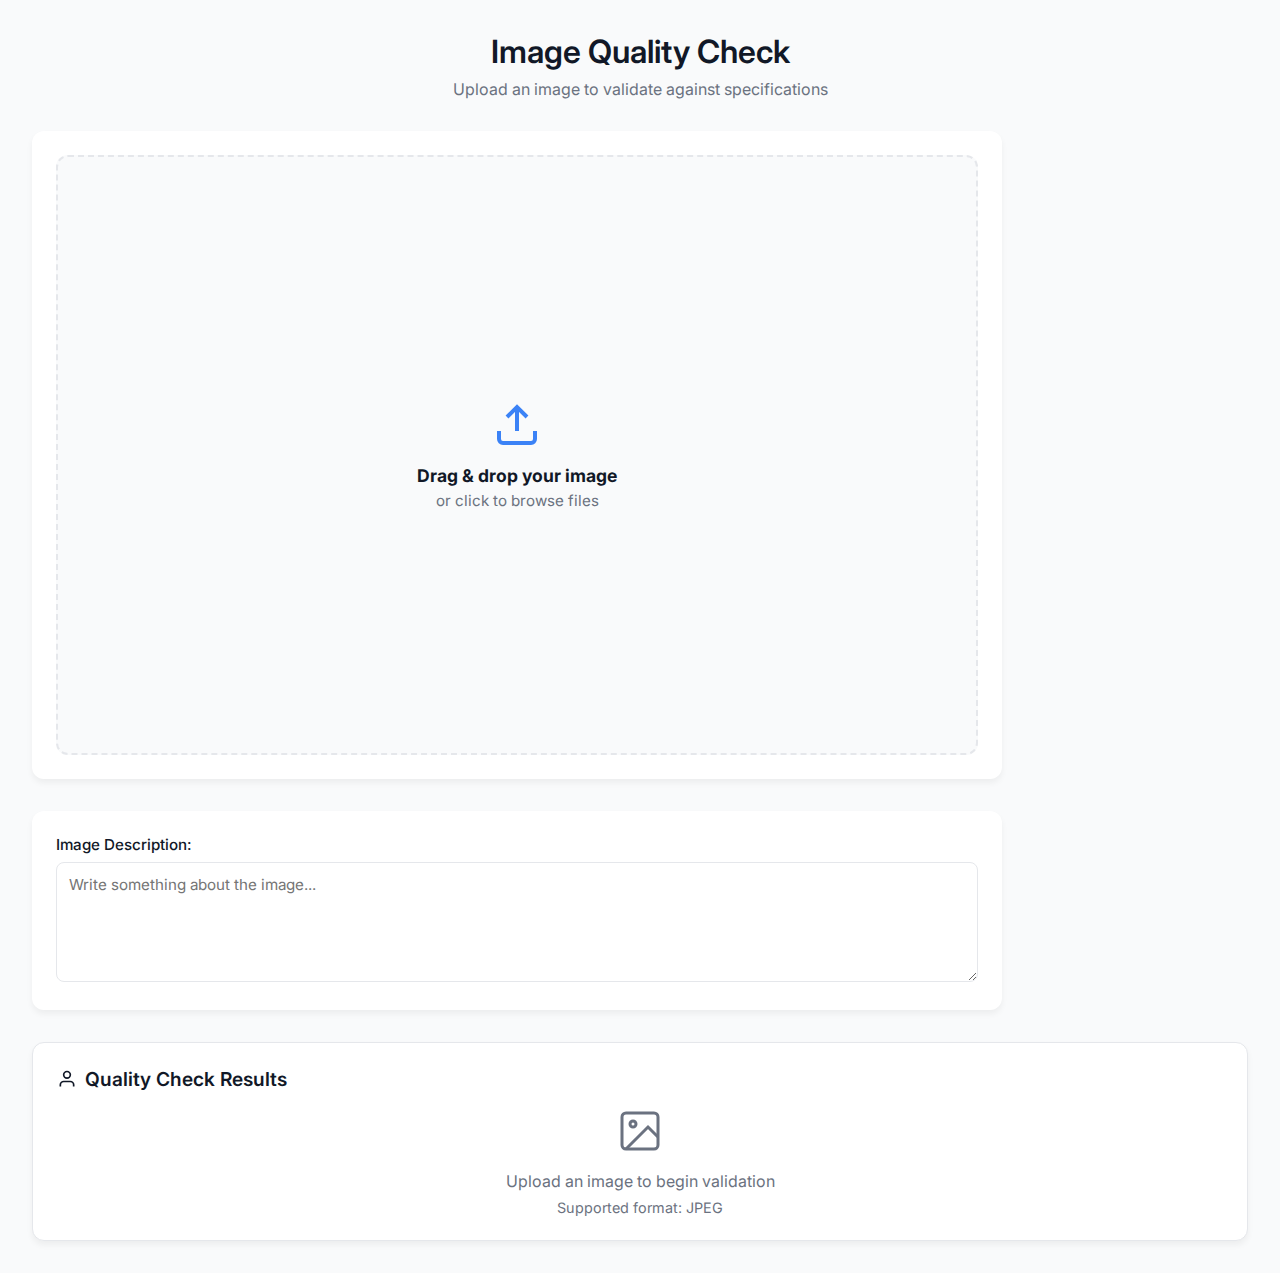
<file: templates/a_plus_qc.html>
<!DOCTYPE html>
<html lang="en">
<head>
  <meta charset="UTF-8" />
  <meta name="viewport" content="width=device-width, initial-scale=1.0"/>
  <title>Image Quality Check Tool</title>
  <link href="https://fonts.googleapis.com/css2?family=Inter:wght@400;500;600&display=swap" rel="stylesheet"/>
  <style>
    :root {
      --primary: #3B82F6;
      --primary-light: #EFF6FF;
      --success: #10B981;
      --success-light: #ECFDF5;
      --error: #EF4444;
      --error-light: #FEF2F2;
      --light-bg: #F9FAFB;
      --card-bg: #FFFFFF;
      --border: #E5E7EB;
      --text: #111827;
      --text-light: #6B7280;
      --warning: #F59E0B;
      --warning-light: #FEF3C7;
    }

    * {
      box-sizing: border-box;
      margin: 0;
      padding: 0;
    }

    body {
      font-family: 'Inter', sans-serif;
      background-color: var(--light-bg);
      color: var(--text);
      padding: 2rem;
    }

    .container {
      max-width: 1600px;
      margin: auto;
    }

    header {
      text-align: center;
      margin-bottom: 2rem;
    }

    h1 {
      font-size: 2rem;
      font-weight: 600;
    }

    .subtitle {
      color: var(--text-light);
      font-size: 1rem;
      margin-top: 0.5rem;
    }

    .grid {
      display: flex;
      flex-wrap: wrap;
      gap: 2rem;
      align-items: flex-start;
    }

    .change-btn-wrapper {
      display: none;
      margin-top: 0.5rem;
    }

    .reset-btn {
      background: white;
      border: 1px solid var(--border);
      border-radius: 6px;
      padding: 8px 16px;
      font-size: 14px;
      font-weight: 500;
      cursor: pointer;
      color: #6B7280;
      transition: all 0.2s;
    }

    .reset-btn:hover {
      background: var(--light-bg);
      color: var(--primary);
      border-color: var(--primary);
    }

    .panel {
      background: var(--card-bg);
      border-radius: 12px;
      box-shadow: 0 4px 6px rgba(0,0,0,0.05);
      padding: 1.5rem;
      transition: all 0.3s ease;
    }

    .left-section {
      display: flex;
      flex-direction: column;
      gap: 1rem;
      width: 970px;
    }

    .upload-area {
      width: 100%;
      height: 600px;
      border: 2px dashed var(--border);
      border-radius: 12px;
      background: var(--light-bg);
      display: flex;
      flex-direction: column;
      justify-content: center;
      align-items: center;
      cursor: pointer;
      text-align: center;
      transition: all 0.3s ease;
      position: relative;
    }

    .upload-icon {
      width: 48px;
      height: 48px;
      color: var(--primary);
      margin-bottom: 1rem;
    }

    .upload-text strong {
      font-size: 1.1rem;
      display: block;
      margin-bottom: 0.25rem;
    }

    .upload-text span {
      color: var(--text-light);
      font-size: 0.95rem;
    }

    #file-upload {
      display: none;
    }

    .preview-image {
      width: 100%;
      height: 600px;
      border-radius: 12px;
      background: var(--light-bg);
      display: flex;
      align-items: center;
      justify-content: center;
      position: relative;
    }

    .preview-image img {
      max-width: 100%;
      max-height: 100%;
      object-fit: contain;
      border-radius: 0%;
    }

    .result-card {
      flex: 1;
      padding: 1.5rem;
      border-radius: 12px;
      border: 1px solid var(--border);
      min-width: 400px;
    }

    .results-header {
      font-size: 1.2rem;
      font-weight: 600;
      margin-bottom: 1rem;
      display: flex;
      align-items: center;
      gap: 8px;
    }

    .results-body {
      display: flex;
      flex-direction: column;
      gap: 0.75rem;
    }

    .result-item {
      display: flex;
      justify-content: space-between;
      padding: 0.75rem 1rem;
      border-radius: 8px;
      background: var(--light-bg);
      font-size: 0.95rem;
      align-items: center;
    }

    .result-value {
      display: flex;
      align-items: center;
      gap: 6px;
    }

    .result-value.pass {
      color: var(--success);
    }

    .result-value.fail {
      color: var(--error);
    }

    .result-value.warning {
      color: var(--warning);
    }

    .summary {
      padding: 1rem;
      border-radius: 8px;
      font-weight: 600;
      text-align: center;
      margin-top: 1rem;
      display: flex;
      flex-direction: column;
      gap: 8px;
    }

    .summary.pass {
      background: var(--success-light);
      color: var(--success);
      border: 1px solid #bbf7d0;
    }

    .summary.fail {
      background: var(--error-light);
      color: var(--error);
      border: 1px solid #fecaca;
    }

    .summary.warning {
      background: var(--warning-light);
      color: var(--warning);
      border: 1px solid #fde68a;
    }

    .empty-state {
      height: 100%;
      display: flex;
      flex-direction: column;
      justify-content: center;
      align-items: center;
      color: var(--text-light);
      font-size: 1rem;
      text-align: center;
    }

    /* New styles */
    .progress-bar {
      width: 100%;
      height: 6px;
      background: var(--border);
      border-radius: 3px;
      margin-top: 1rem;
      overflow: hidden;
      display: none;
    }

    .progress {
      height: 100%;
      background: var(--primary);
      width: 0%;
      transition: width 0.3s ease;
    }

    .status-icon {
      width: 20px;
      height: 20px;
      border-radius: 50%;
      display: flex;
      align-items: center;
      justify-content: center;
      font-size: 12px;
    }

    .pass-icon {
      background: var(--success-light);
      color: var(--success);
    }

    .fail-icon {
      background: var(--error-light);
      color: var(--error);
    }

    .warning-icon {
      background: var(--warning-light);
      color: var(--warning);
    }

    .quality-score {
      font-size: 2.5rem;
      font-weight: 700;
      line-height: 1;
    }

    .score-label {
      font-size: 0.9rem;
      color: var(--text-light);
    }

    .requirements-list {
      margin-top: 1rem;
      font-size: 0.9rem;
    }

    .requirement-item {
      display: flex;
      align-items: center;
      gap: 8px;
      padding: 6px 0;
      border-bottom: 1px solid var(--border);
    }

    .requirement-item:last-child {
      border-bottom: none;
    }

    .tooltip {
      position: relative;
      display: inline-block;
      cursor: help;
    }

    .tooltip-icon {
      color: var(--text-light);
      font-size: 14px;
    }

    .tooltip-text {
      visibility: hidden;
      width: 200px;
      background-color: var(--text);
      color: #fff;
      text-align: center;
      border-radius: 6px;
      padding: 8px;
      position: absolute;
      z-index: 1;
      bottom: 125%;
      left: 50%;
      transform: translateX(-50%);
      opacity: 0;
      transition: opacity 0.3s;
      font-size: 0.85rem;
      font-weight: normal;
    }

    .tooltip:hover .tooltip-text {
      visibility: visible;
      opacity: 1;
    }

    .drag-over {
      border-color: var(--primary);
      background-color: rgba(59, 130, 246, 0.05);
    }

    .file-info {
      display: flex;
      flex-direction: column;
      gap: 4px;
      margin-bottom: 1rem;
    }

    .file-name {
      font-weight: 500;
      white-space: nowrap;
      overflow: hidden;
      text-overflow: ellipsis;
    }

    .file-meta {
      font-size: 0.85rem;
      color: var(--text-light);
    }

    .score-container {
      display: flex;
      align-items: center;
      gap: 1rem;
      margin-bottom: 1rem;
    }

    .score-circle {
      width: 80px;
      height: 80px;
      border-radius: 50%;
      display: flex;
      align-items: center;
      justify-content: center;
      font-weight: 600;
      font-size: 1.5rem;
      flex-shrink: 0;
    }

    .pass-circle {
      background: var(--success-light);
      color: var(--success);
      border: 3px solid var(--success);
    }

    .fail-circle {
      background: var(--error-light);
      color: var(--error);
      border: 3px solid var(--error);
    }

    .warning-circle {
      background: var(--warning-light);
      color: var(--warning);
      border: 3px solid var(--warning);
    }

    .score-details {
      flex-grow: 1;
    }

    .score-title {
      font-weight: 600;
      margin-bottom: 4px;
    }

    .score-description {
      font-size: 0.9rem;
      color: var(--text-light);
    }

    .check-details {
      font-size: 0.85rem;
      color: var(--text-light);
      margin-top: 4px;
    }

    /* Description section styles */
    .description-section {
      margin-top: 1rem;
      width: 100%;
    }

    .description-container {
      width: 100%;
    }

    .description-label {
      display: block;
      margin-bottom: 0.5rem;
      font-family: 'Inter', sans-serif;
      font-size: 0.95rem;
      color: var(--text);
      font-weight: 500;
    }

    .description-textarea {
      width: 100%;
      height: 120px;
      padding: 0.75rem;
      border: 1px solid var(--border);
      border-radius: 8px;
      font-family: 'Inter', sans-serif;
      font-size: 0.95rem;
      color: var(--text);
      resize: vertical;
      outline: none;
      transition: border-color 0.2s;
    }

    .description-textarea:focus {
      border-color: var(--primary);
    }
  </style>
</head>
<body>
  <div class="container">
    <header>
      <h1>Image Quality Check</h1>
      <p class="subtitle">Upload an image to validate against specifications</p>
    </header>

    <div class="grid">
      <div class="left-section">
        <div class="change-btn-wrapper" id="change-btn-wrapper">
          <button class="reset-btn" id="reset-btn">Change Image</button>
        </div>

        <div class="panel" id="left-box">
          <label for="file-upload" class="upload-area" id="drop-area">
            <svg class="upload-icon" fill="none" stroke="currentColor" stroke-width="2" viewBox="0 0 24 24">
              <path d="M21 15v4a2 2 0 0 1-2 2H5a2 2 0 0 1-2-2v-4"/>
              <polyline points="17 8 12 3 7 8"/>
              <line x1="12" y1="3" x2="12" y2="15"/>
            </svg>
            <div class="upload-text">
              <strong>Drag & drop your image</strong>
              <span>or click to browse files</span>
            </div>
            <input id="file-upload" type="file" accept="image/jpeg" />
            <div class="progress-bar" id="progress-bar">
              <div class="progress" id="progress"></div>
            </div>
          </label>
        </div>

        <!-- Always visible description section -->
        <div class="panel description-section">
          <div class="description-container">
            <label class="description-label">Image Description:</label>
            <textarea class="description-textarea" placeholder="Write something about the image..."></textarea>
          </div>
        </div>
      </div>

      <div class="panel result-card">
        <div class="results-header">
          <svg width="20" height="20" viewBox="0 0 24 24" fill="none" stroke="currentColor" stroke-width="2">
            <path d="M20 21v-2a4 4 0 0 0-4-4H8a4 4 0 0 0-4 4v2"></path>
            <circle cx="12" cy="7" r="4"></circle>
          </svg>
          Quality Check Results
        </div>
        <div class="results-body" id="qc-results">
          <div class="empty-state">
            <svg width="48" height="48" viewBox="0 0 24 24" fill="none" stroke="currentColor" stroke-width="1.5" style="margin-bottom: 1rem;">
              <rect x="3" y="3" width="18" height="18" rx="2" ry="2"></rect>
              <circle cx="8.5" cy="8.5" r="1.5"></circle>
              <polyline points="21 15 16 10 5 21"></polyline>
            </svg>
            <p>Upload an image to begin validation</p>
            <p style="font-size: 0.9rem; margin-top: 0.5rem;">Supported format: JPEG</p>
          </div>
        </div>
      </div>
    </div>
  </div>

  <script>
    const dropArea = document.getElementById("drop-area");
    const fileInput = document.getElementById("file-upload");
    const leftBox = document.getElementById("left-box");
    const qcResults = document.getElementById("qc-results");
    const changeBtnWrapper = document.getElementById("change-btn-wrapper");
    const resetBtn = document.getElementById("reset-btn");
    const progressBar = document.getElementById("progress-bar");
    const progress = document.getElementById("progress");

    setupEventListeners();

    function setupEventListeners() {
      ['dragover', 'dragenter'].forEach(evt =>
        dropArea.addEventListener(evt, e => {
          e.preventDefault();
          dropArea.classList.add("drag-over");
        })
      );

      ['dragleave', 'dragend', 'drop'].forEach(evt =>
        dropArea.addEventListener(evt, e => {
          e.preventDefault();
          dropArea.classList.remove("drag-over");
        })
      );

      dropArea.addEventListener("drop", e => {
        if (e.dataTransfer.files.length) {
          fileInput.files = e.dataTransfer.files;
          handleFileUpload(fileInput.files[0]);
        }
      });

      fileInput.addEventListener("change", () => {
        if (fileInput.files.length) {
          handleFileUpload(fileInput.files[0]);
        }
      });

      resetBtn.addEventListener("click", resetUploader);
    }

    function handleFileUpload(file) {
      if (!file.type.match("image/jpeg")) {
        showError("Only JPEG images are supported");
        return;
      }

      // Show progress bar
      progressBar.style.display = "block";
      
      // Simulate progress (in a real app, you'd track actual upload progress)
      let progressValue = 0;
      const progressInterval = setInterval(() => {
        progressValue += 5 + Math.random() * 10;
        if (progressValue >= 100) {
          progressValue = 100;
          clearInterval(progressInterval);
        }
        progress.style.width = progressValue + "%";
      }, 100);

      const reader = new FileReader();
      reader.onload = e => {
        clearInterval(progressInterval);
        progress.style.width = "100%";
        setTimeout(() => {
          progressBar.style.display = "none";
          displayImagePreview(file, e.target.result);
          validateImage(file, e.target.result);
        }, 300);
      };
      reader.readAsDataURL(file);
    }

    function displayImagePreview(file, imageSrc) {
      changeBtnWrapper.style.display = "block";
      leftBox.innerHTML = `
        <div class="preview-image">
          <img src="${imageSrc}" alt="Uploaded preview" />
        </div>
        <div class="panel description-section">
          <div class="description-container">
            <label class="description-label">Image Description:</label>
            <textarea class="description-textarea" placeholder="Write something about the image..."></textarea>
          </div>
        </div>
      `;
    }

    function validateImage(file, imageSrc) {
      const img = new Image();
      img.src = imageSrc;
      img.onload = () => {
        const width = img.naturalWidth;
        const height = img.naturalHeight;
        const fileSizeMB = (file.size / (1024 * 1024)).toFixed(2);
        const isJPEG = file.type === "image/jpeg";
        const resolutionValid = width === 970 && height === 600;
        const sizeValid = file.size <= 10 * 1024 * 1024;
        const allPass = isJPEG && resolutionValid && sizeValid;
        
        // Calculate quality score (0-100)
        let score = 0;
        if (isJPEG) score += 40;
        if (resolutionValid) score += 40;
        if (sizeValid) score += 20;
        
        // Determine score class
        let scoreClass = "";
        if (score === 100) {
          scoreClass = "pass";
        } else if (score >= 60) {
          scoreClass = "warning";
        } else {
          scoreClass = "fail";
        }

        qcResults.innerHTML = `
          <div class="file-info">
            <div class="file-name">${file.name}</div>
            <div class="file-meta">${width} × ${height}px • ${fileSizeMB} MB</div>
          </div>
          
          <div class="score-container">
            <div class="score-circle ${scoreClass}">${score}</div>
            <div class="score-details">
              <div class="score-title">${score === 100 ? 'Perfect!' : score >= 60 ? 'Needs Improvement' : 'Does Not Meet Requirements'}</div>
              <div class="score-description">${score === 100 ? 'Your image meets all requirements' : 'Some specifications not met'}</div>
            </div>
          </div>
          
          <div class="result-item">
            <span>Format <span class="tooltip"><span class="tooltip-icon">ⓘ</span><span class="tooltip-text">Image must be in JPEG format</span></span></span>
            <span class="result-value ${isJPEG ? 'pass' : 'fail'}">
              <span class="status-icon ${isJPEG ? 'pass-icon' : 'fail-icon'}">${isJPEG ? '✓' : '✗'}</span>
              ${isJPEG ? 'JPEG' : 'Invalid format'}
            </span>
          </div>
          
          <div class="result-item">
            <span>Dimensions <span class="tooltip"><span class="tooltip-icon">ⓘ</span><span class="tooltip-text">Required: 970 × 600 pixels</span></span></span>
            <span class="result-value ${resolutionValid ? 'pass' : 'fail'}">
              <span class="status-icon ${resolutionValid ? 'pass-icon' : 'fail-icon'}">${resolutionValid ? '✓' : '✗'}</span>
              ${width} × ${height}px
            </span>
          </div>
          
          <div class="result-item">
            <span>File Size <span class="tooltip"><span class="tooltip-icon">ⓘ</span><span class="tooltip-text">Maximum size: 10MB</span></span></span>
            <span class="result-value ${sizeValid ? 'pass' : 'fail'}">
              <span class="status-icon ${sizeValid ? 'pass-icon' : 'fail-icon'}">${sizeValid ? '✓' : '✗'}</span>
              ${fileSizeMB} MB
            </span>
          </div>
          
          <div class="summary ${scoreClass}">
            <div>${score === 100 ? '✅ All checks passed' : score >= 60 ? '⚠️ Some issues found' : '❌ Does not meet requirements'}</div>
            ${score < 100 ? '<div class="check-details">Check the requirements below</div>' : ''}
          </div>
          
          <div class="requirements-list">
            <div class="requirement-item">
              <svg width="16" height="16" viewBox="0 0 24 24" fill="none" stroke="${isJPEG ? 'var(--success)' : 'var(--error)'}" stroke-width="2">
                ${isJPEG ? '<path d="M22 11.08V12a10 10 0 1 1-5.93-9.14"></path><polyline points="22 4 12 14.01 9 11.01"></polyline>' : '<line x1="18" y1="6" x2="6" y2="18"></line><line x1="6" y1="6" x2="18" y2="18"></line>'}
              </svg>
              <span>JPEG format</span>
            </div>
            <div class="requirement-item">
              <svg width="16" height="16" viewBox="0 0 24 24" fill="none" stroke="${resolutionValid ? 'var(--success)' : 'var(--error)'}" stroke-width="2">
                ${resolutionValid ? '<path d="M22 11.08V12a10 10 0 1 1-5.93-9.14"></path><polyline points="22 4 12 14.01 9 11.01"></polyline>' : '<line x1="18" y1="6" x2="6" y2="18"></line><line x1="6" y1="6" x2="18" y2="18"></line>'}
              </svg>
              <span>970 × 600 pixels</span>
            </div>
            <div class="requirement-item">
              <svg width="16" height="16" viewBox="0 0 24 24" fill="none" stroke="${sizeValid ? 'var(--success)' : 'var(--error)'}" stroke-width="2">
                ${sizeValid ? '<path d="M22 11.08V12a10 10 0 1 1-5.93-9.14"></path><polyline points="22 4 12 14.01 9 11.01"></polyline>' : '<line x1="18" y1="6" x2="6" y2="18"></line><line x1="6" y1="6" x2="18" y2="18"></line>'}
              </svg>
              <span>Max 10MB file size</span>
            </div>
          </div>
        `;
      };
    }

    function showError(message) {
      qcResults.innerHTML = `
        <div class="summary fail">
          <div>❌ Error</div>
          <div class="check-details">${message}</div>
        </div>
      `;
    }

    function resetUploader() {
      location.reload();
    }
  </script>
</body>
</html>
</file>
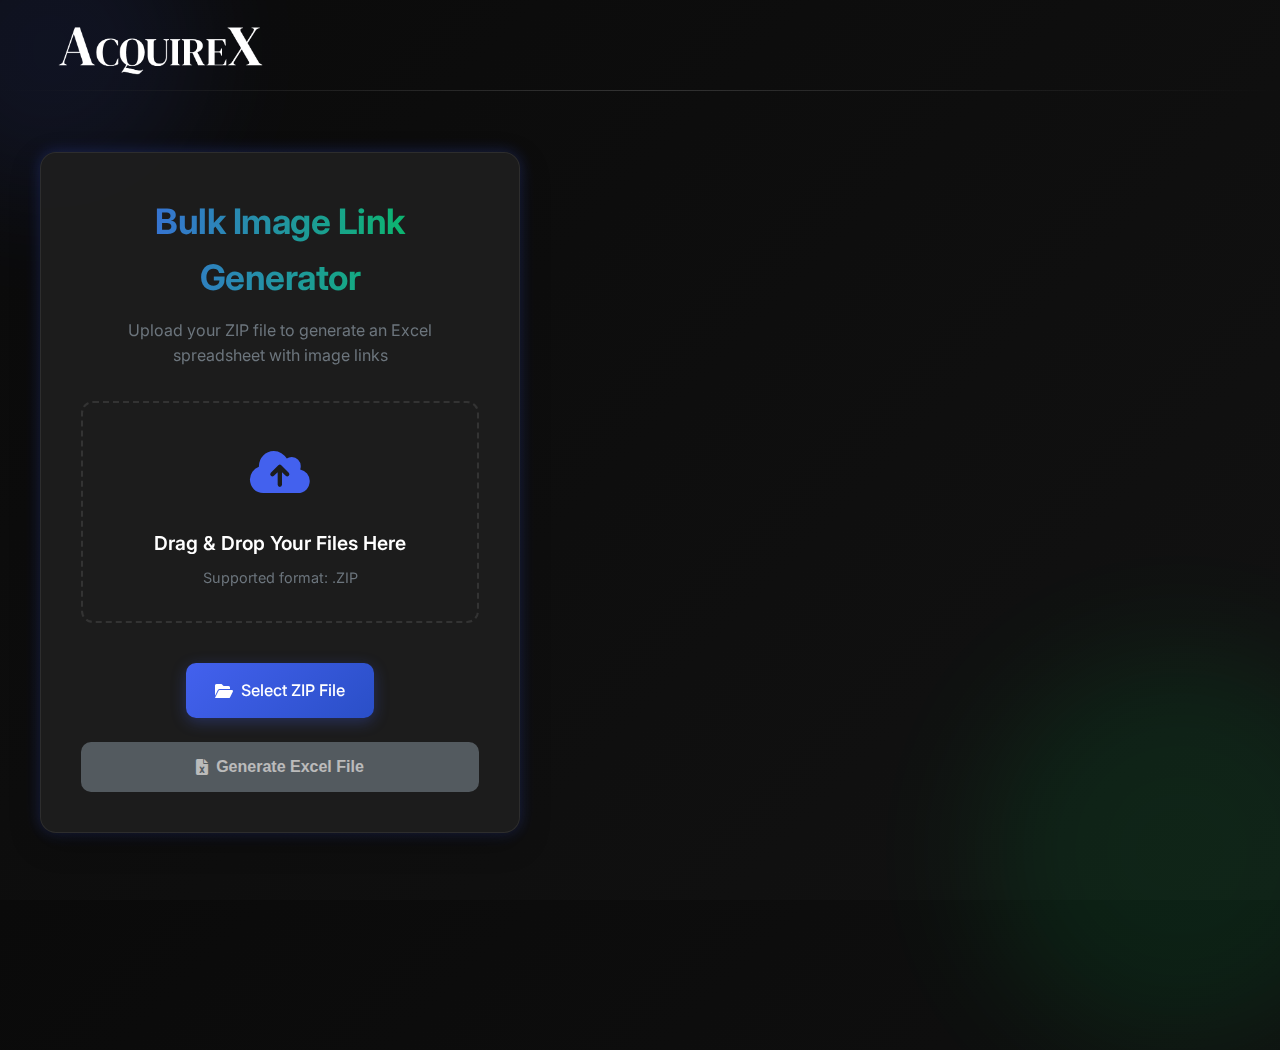
<file: templates/link_generator.html>
<!DOCTYPE html>
<html lang="en">
<head>
  <meta charset="UTF-8" />
  <meta name="viewport" content="width=device-width, initial-scale=1.0"/>
  <title>Bulk Image Link Generator | AcquireX</title>
  <link href="https://fonts.googleapis.com/css2?family=Inter:wght@300;400;500;600;700&display=swap" rel="stylesheet" />
  <link rel="stylesheet" href="https://cdnjs.cloudflare.com/ajax/libs/font-awesome/6.0.0-beta3/css/all.min.css"/>
  
  <style>
    :root {
      --primary: #4361ee;
      --primary-light: #3a86ff;
      --primary-dark: #2a4fc7;
      --primary-gradient: linear-gradient(135deg, var(--primary), var(--primary-dark));
      --dark: #121212;
      --darker: #0a0a0a;
      --light: #f8f9fa;
      --lighter: #ffffff;
      --gray: #6c757d;
      --success: #00c853;
      --success-light: #5efc82;
      --success-gradient: linear-gradient(135deg, var(--success), #00a344);
      --border: rgba(255,255,255,0.1);
      --border-color: #333;
      --card-bg: rgba(30, 30, 30, 0.9);
      --glow: 0 0 15px rgba(67, 97, 238, 0.3);
      --transition: all 0.25s cubic-bezier(0.645, 0.045, 0.355, 1);
    }
    .fa-stopwatch {
  color: var(--primary);
  margin-right: 5px;
}


    * {
      margin: 0;
      padding: 0;
      box-sizing: border-box;
    }

    body {
      background: linear-gradient(135deg, var(--darker), var(--dark));
      color: var(--light);
      font-family: 'Inter', sans-serif;
      min-height: 100vh;
      padding: 2rem;
      position: relative;
      line-height: 1.6;
    }



    /* Animated background elements */
    .bg-circle {
      position: absolute;
      border-radius: 50%;
      filter: blur(60px);
      opacity: 0.1;
      z-index: -1;
      animation: float 15s ease-in-out infinite;
    }

    .circle-1 {
      width: 300px;
      height: 300px;
      background: var(--primary);
      top: -100px;
      left: -100px;
    }

    .circle-2 {
      width: 400px;
      height: 400px;
      background: var(--success);
      bottom: -150px;
      right: -100px;
      animation-delay: 0.5s;
      animation-direction: reverse;
    }

    @keyframes float {
      0%, 100% { transform: translate(0, 0) rotate(0deg); }
      25% { transform: translate(10px, 10px) rotate(2deg); }
      50% { transform: translate(20px, 5px) rotate(-2deg); }
      75% { transform: translate(10px, 15px) rotate(1deg); }
    }

    /* Header styles */
    .logo-container {
      position: absolute;
      top: 20px;
      left: 40px;
      z-index: 1000;
      transition: var(--transition);
    }

    .logo-container:hover {
      transform: scale(1.05);
    }

    .logo-container img {
      height: 60px;
      width: auto;
    }

    .header-line {
      position: absolute;
      top: 90px;
      left: 0;
      width: 100%;
      height: 1px;
      background: linear-gradient(90deg, transparent, var(--border-color), transparent);
      z-index: 999;
    }

    /* Main container */
    .main-container {
      display: flex;
      width: 100%;
      max-width: 1200px;
      margin: 120px auto 0;
      gap: 2rem;
      align-items: center;
    }

    /* Left section (40%) */
    .left-section {
      flex: 0 0 40%;
      max-width: 40%;
    }

    /* Right section (60%) */
    .right-section {
      flex: 0 0 60%;
      max-width: 60%;
      background: var(--card-bg);
      backdrop-filter: blur(10px);
      border-radius: 16px;
      padding: 2.5rem;
      box-shadow: 0 10px 30px rgba(0, 0, 0, 0.3), var(--glow);
      border: 1px solid rgba(255, 255, 255, 0.08);
      min-height: 400px;
      display: flex;
      flex-direction: column;
      justify-content: center;
    }

    /* Card styles */
    .card {
      width: 100%;
      background: var(--card-bg);
      backdrop-filter: blur(10px);
      border-radius: 16px;
      padding: 2.5rem;
      text-align: center;
      box-shadow: 0 10px 30px rgba(0, 0, 0, 0.3), var(--glow);
      border: 1px solid rgba(255, 255, 255, 0.08);
      transition: var(--transition);
    }

    .card:hover {
      transform: translateY(-5px);
      box-shadow: 0 15px 35px rgba(0, 0, 0, 0.4), 0 0 25px rgba(67, 97, 238, 0.4);
    }

    h1 {
      font-size: 2.2rem;
      font-weight: 700;
      margin-bottom: 0.75rem;
      background: linear-gradient(90deg, var(--primary), var(--success));
      -webkit-background-clip: text;
      background-clip: text;
      color: transparent;
      letter-spacing: -0.5px;
    }

    .subtitle {
      color: var(--gray);
      font-size: 1rem;
      margin-bottom: 2rem;
    }

    /* Upload section */
    .upload-container {
      margin: 1.5rem 0;
    }

    .upload-box {
      border: 2px dashed var(--border);
      border-radius: 12px;
      padding: 2rem;
      transition: var(--transition);
      margin-bottom: 1.5rem;
      cursor: pointer;
      position: relative;
      overflow: hidden;
    }

    .upload-box::before {
      content: '';
      position: absolute;
      top: 0;
      left: -100%;
      width: 100%;
      height: 100%;
      background: linear-gradient(90deg, transparent, rgba(67, 97, 238, 0.1), transparent);
      transition: 0.75s;
    }

    .upload-box:hover::before {
      left: 100%;
    }

    .upload-box:hover {
      border-color: var(--primary);
      background: rgba(67, 97, 238, 0.05);
      box-shadow: 0 0 20px rgba(67, 97, 238, 0.1);
    }

    .upload-box.active {
      border-color: var(--primary);
      background: rgba(67, 97, 238, 0.1);
    }

    .upload-icon {
      font-size: 3rem;
      margin-bottom: 1rem;
      color: var(--primary);
      transition: var(--transition);
    }

    .upload-box:hover .upload-icon {
      transform: translateY(-5px) scale(1.05);
    }

    .upload-text h3 {
      font-size: 1.2rem;
      margin-bottom: 0.5rem;
      color: var(--lighter);
      font-weight: 600;
    }

    .upload-text p {
      color: var(--gray);
      font-size: 0.9rem;
    }

    /* File input and buttons */
    .file-input {
      display: none;
    }

    .file-label {
      display: inline-flex;
      align-items: center;
      justify-content: center;
      gap: 8px;
      background: var(--primary-gradient);
      color: white;
      padding: 0.9rem 1.8rem;
      border-radius: 10px;
      font-weight: 500;
      cursor: pointer;
      transition: var(--transition);
      margin-top: 1rem;
      position: relative;
      overflow: hidden;
      box-shadow: 0 4px 15px rgba(67, 97, 238, 0.3);
    }

    .file-label::before {
      content: '';
      position: absolute;
      top: 0;
      left: -100%;
      width: 100%;
      height: 100%;
      background: linear-gradient(90deg, transparent, rgba(255, 255, 255, 0.2), transparent);
      transition: 0.75s;
    }

    .file-label:hover::before {
      left: 100%;
    }

    .file-label:hover {
      transform: translateY(-3px);
      box-shadow: 0 6px 20px rgba(67, 97, 238, 0.4);
    }

    .submit-btn {
      width: 100%;
      background: var(--primary-gradient);
      color: white;
      border: none;
      padding: 1rem;
      border-radius: 10px;
      font-size: 1rem;
      font-weight: 600;
      cursor: pointer;
      transition: var(--transition);
      margin-top: 1.5rem;
      display: flex;
      align-items: center;
      justify-content: center;
      gap: 8px;
      box-shadow: 0 4px 15px rgba(67, 97, 238, 0.3);
    }

    .submit-btn:hover {
      transform: translateY(-3px);
      box-shadow: 0 8px 25px rgba(67, 97, 238, 0.5);
    }

    .submit-btn:disabled {
      background: var(--gray);
      cursor: not-allowed;
      transform: none;
      box-shadow: none;
      opacity: 0.7;
    }

    .file-info {
      margin-top: 1.5rem;
      padding: 1rem;
      background: rgba(255, 255, 255, 0.05);
      border-radius: 10px;
      display: none;
      animation: fadeIn 0.4s ease-out;
      border-left: 4px solid var(--primary);
      text-align: left;
    }

    .file-info.show {
      display: block;
    }

    .file-info p {
      font-size: 0.9rem;
      display: flex;
      align-items: center;
      gap: 8px;
    }

    .file-info strong {
      color: var(--success-light);
      font-weight: 500;
    }

    /* Progress and download section */
    .progress-download-container {
      width: 100%;
      display: flex;
      flex-direction: column;
      align-items: center;
      justify-content: center;
      flex-grow: 1;
    }

    .progress-container {
      width: 100%;
      max-width: 400px;
      margin-bottom: 1.5rem;
    }

    .progress-text {
      color: var(--gray);
      margin-bottom: 0.5rem;
      font-size: 0.95rem;
      text-align: center;
    }

    .progress-bar {
      width: 100%;
      height: 10px;
      background-color: rgba(255, 255, 255, 0.1);
      border-radius: 5px;
      overflow: hidden;
    }

    .progress-bar-fill {
      height: 100%;
      width: 0%;
      background: linear-gradient(90deg, var(--primary), var(--success));
      transition: width 0.4s cubic-bezier(0.65, 0, 0.35, 1);
    }

    .download-btn {
      display: none;
      align-items: center;
      justify-content: center;
      gap: 10px;
      background: var(--success-gradient);
      color: var(--darker);
      padding: 1rem 2rem;
      font-weight: 600;
      border-radius: 10px;
      text-decoration: none;
      transition: var(--transition);
      width: 100%;
      max-width: 400px;
      box-shadow: 0 4px 15px rgba(0, 200, 83, 0.3);
    }

    .download-btn:hover {
      transform: translateY(-3px);
      box-shadow: 0 8px 25px rgba(0, 200, 83, 0.4);
      color: black;
    }

    /* Loader styles */
    #loaderOverlay {
      display: none;
      flex-direction: column;
      align-items: center;
      color: var(--light);
      animation: fadeIn 0.4s ease-out;
      margin-bottom: 2rem;
    }

    .spinner {
      width: 50px;
      height: 50px;
      border: 5px solid rgba(67, 97, 238, 0.2);
      border-radius: 50%;
      border-top-color: var(--primary);
      animation: spin 1s linear infinite;
      margin-bottom: 1rem;
    }

    @keyframes spin {
      to { transform: rotate(360deg); }
    }

    @keyframes fadeIn {
      from { opacity: 0; transform: translateY(10px); }
      to { opacity: 1; transform: translateY(0); }
    }

    /* Status messages */
    .status-message {
      padding: 1rem;
      border-radius: 8px;
      display: none;
      animation: fadeIn 0.4s ease-out;
      text-align: center;
    }

    .status-message.error {
      background: rgba(255, 59, 48, 0.15);
      color: #ff3b30;
      border-left: 4px solid #ff3b30;
    }

    /* Responsive design */
    @media (max-width: 992px) {
      .main-container {
        flex-direction: column;
        margin-top: 100px;
      }

      .left-section,
      .right-section {
        flex: 1;
        max-width: 100%;
        width: 100%;
      }

      .right-section {
        margin-top: 2rem;
        min-height: auto;
      }
    }

    @media (max-width: 768px) {
      body {
        padding: 1.5rem 1rem;
      }
      
      .logo-container {
        left: 20px;
      }
      
      .logo-container img {
        height: 50px;
      }
      
      .header-line {
        top: 80px;
      }

      .card {
        padding: 2rem;
      }

      h1 {
        font-size: 2rem;
      }

      .upload-box {
        padding: 1.5rem;
      }
    }

    @media (max-width: 480px) {
      .card {
        padding: 1.5rem;
      }
      
      .upload-box {
        padding: 1.25rem;
      }
      
      .file-label, .submit-btn, .download-btn {
        padding: 0.8rem 1.5rem;
      }
    }
    #rightSection {
  display: none; /* Hide by default */
  opacity: 0;
  transition: opacity 0.4s ease;
}


  </style>
</head>
<body>
  <!-- Animated background elements -->
  <div class="bg-circle circle-1"></div>
  <div class="bg-circle circle-2"></div>

  <!-- Header -->
  <div class="logo-container">
    <img src="/static/Acquirex-logo---Reversed-White.png" alt="Acquirex Logo">
  </div>
  <div class="header-line"></div>

  <!-- Main content -->
  <div class="main-container">
    <!-- Left section (40%) -->
    <div class="left-section">
      <div class="card">
        <h1>Bulk Image Link Generator</h1>
        <p class="subtitle">Upload your ZIP file to generate an Excel spreadsheet with image links</p>

        <form id="uploadForm">
          <div class="upload-container">
            <div class="upload-box" id="uploadBox">
              <div class="upload-icon"><i class="fas fa-cloud-upload-alt"></i></div>
              <div class="upload-text">
                <h3>Drag & Drop Your Files Here</h3>
                <p>Supported format: .ZIP</p>
              </div>
            </div>

            <input type="file" id="fileInput" class="file-input" accept=".zip" required>
            <label for="fileInput" class="file-label">
              <i class="fas fa-folder-open"></i> Select ZIP File
            </label>

            <div class="file-info" id="fileInfo">
              <p><i class="fas fa-file-archive"></i> Selected file: <strong id="fileName">No file selected</strong></p>
            </div>
          </div>

          <button type="submit" class="submit-btn" id="submitBtn" disabled>
            <i class="fas fa-file-excel"></i> Generate Excel File
          </button>
        </form>
      </div>
    </div>

    <!-- Right section (60%) -->
    <div class="right-section" id="rightSection" >
      <div class="progress-download-container">
        <div id="loaderOverlay">
          <div class="spinner"></div>
          <p>Processing your files...</p>
        </div>
        
        <div class="progress-container">
          <div class="progress-bar">
            <div class="progress-bar-fill" id="progressBar"></div>
          </div>
        </div>
        
        <a id="downloadBtn" href="#" class="download-btn">
          <i class="fas fa-download"></i> Download Excel File
        </a>
      </div>
    </div>
  </div>

  <script>
    const fileInput = document.getElementById('fileInput');
    const fileName = document.getElementById('fileName');
    const fileInfo = document.getElementById('fileInfo');
    const submitBtn = document.getElementById('submitBtn');
    const uploadBox = document.getElementById('uploadBox');
    const loaderOverlay = document.getElementById('loaderOverlay');
    const downloadBtn = document.getElementById('downloadBtn');
    const uploadForm = document.getElementById('uploadForm');
    const progressBar = document.getElementById('progressBar');
    const rightSection = document.getElementById('rightSection');
  
    // Click to select file
    uploadBox.addEventListener('click', () => fileInput.click());
  
    // Drag and drop functionality
    uploadBox.addEventListener('dragover', (e) => {
      e.preventDefault();
      uploadBox.classList.add('active');
    });
  
    uploadBox.addEventListener('dragleave', () => uploadBox.classList.remove('active'));
  
    uploadBox.addEventListener('drop', (e) => {
      e.preventDefault();
      uploadBox.classList.remove('active');
      if (e.dataTransfer.files.length) {
        fileInput.files = e.dataTransfer.files;
        updateFileInfo();
      }
    });
  
    // File selection handler
    fileInput.addEventListener('change', updateFileInfo);
  
    function updateFileInfo() {
      if (fileInput.files.length > 0) {
        fileName.textContent = fileInput.files[0].name;
        fileInfo.classList.add('show');
        submitBtn.disabled = false;
      } else {
        fileInfo.classList.remove('show');
        submitBtn.disabled = true;
      }
    }
  
    // ✅ FORM SUBMIT HANDLER FIXED
    uploadForm.addEventListener('submit', async function (e) {
      e.preventDefault();
      rightSection.style.display = 'flex'; // or 'block' depending on your layout
  setTimeout(() => {
    rightSection.style.opacity = '1';
  }, 10);

setTimeout(() => {
  rightSection.style.opacity = '1';
  rightSection.style.pointerEvents = 'auto';
  rightSection.style.transform = 'translateY(0)';
}, 50);

  
      if (!fileInput.files.length) {
        alert('Please select a ZIP file first');
        return;
      }
  
      loaderOverlay.style.display = 'flex';
      submitBtn.disabled = true;
      progressBar.style.width = '0%';
      downloadBtn.style.display = 'none';
  
      const formData = new FormData();
      formData.append('zip_file', fileInput.files[0]);
  
      let progressInterval;
  
      try {
        progressInterval = setInterval(() => {
          const currentWidth = parseInt(progressBar.style.width) || 0;
          const newWidth = Math.min(currentWidth + 10, 90);
          progressBar.style.width = newWidth + '%';
        }, 500);
  
        const res = await fetch('/generate-links', {
          method: 'POST',
          body: formData
        });
  
        clearInterval(progressInterval);
  
        if (!res.ok) {
          throw new Error(`Server error: ${res.status}`);
        }
  
        const data = await res.json();
  
        if (!data.excel_url) {
          throw new Error('Invalid response from server');
        }
  
        progressBar.style.width = '100%';
        loaderOverlay.style.display = 'none';
        downloadBtn.href = data.excel_url;
        downloadBtn.style.display = 'flex';
  
        const processingTime = data.processing_time;
        fileInfo.innerHTML += `
          <p><i class="fas fa-stopwatch"></i> Processed in: <strong>${processingTime} seconds</strong></p>
        `;
  
      } catch (err) {
        console.error('Error:', err);
        clearInterval(progressInterval);
        loaderOverlay.innerHTML = `
          <div class="status-message error">
            <i class="fas fa-exclamation-circle"></i>
            <p>Error: ${err.message || 'Failed to generate file'}</p>
          </div>
        `;
        submitBtn.disabled = false;
        progressBar.style.width = '0%';
      }
    });
  </script>
  
</body>
</html>
</file>
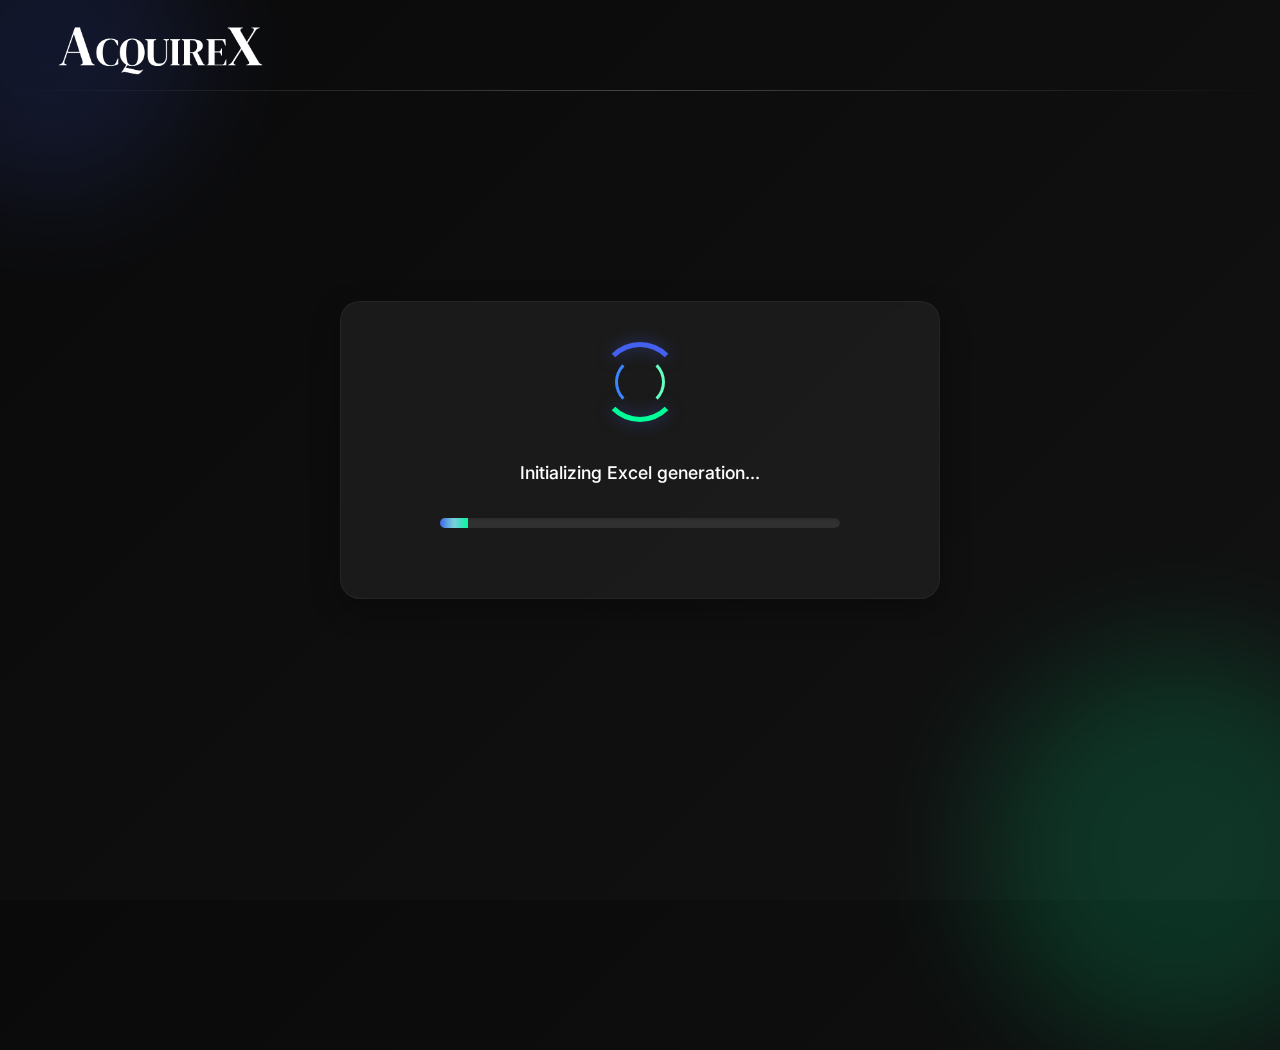
<file: templates/result_minimal.html>
<!DOCTYPE html>
<html lang="en">
<head>
  <meta charset="UTF-8">
  <meta name="viewport" content="width=device-width, initial-scale=1.0">
  <title>Excel Ready! | AcquireX</title>
  <link href="https://fonts.googleapis.com/css2?family=Inter:wght@300;400;500;600;700&display=swap" rel="stylesheet">
  <link rel="stylesheet" href="https://cdnjs.cloudflare.com/ajax/libs/animate.css/4.1.1/animate.min.css">
  <style>
    :root {
      --primary: #4361ee;
      --primary-light: #3a86ff;
      --dark: #121212;
      --darker: #0a0a0a;
      --light: #ffffff;
      --gray: #6c757d;
      --success: #00ff99;
      --success-light: #66ffc2;
      --border-color: #444;
      --glow: 0 0 15px rgba(67, 97, 238, 0.5);
    }

    * {
      margin: 0;
      padding: 0;
      box-sizing: border-box;
    }

    body {
      background: linear-gradient(135deg, var(--darker), var(--dark));
      color: var(--light);
      font-family: 'Inter', sans-serif;
      display: flex;
      flex-direction: column;
      align-items: center;
      justify-content: center;
      min-height: 100vh;
      padding: 50px;
      position: relative;
      overflow-x: hidden;
    }

    /* Animated background elements */
    .bg-circle {
      position: absolute;
      border-radius: 50%;
      filter: blur(60px);
      opacity: 0.15;
      z-index: -1;
    }
    
    .circle-1 {
      width: 300px;
      height: 300px;
      background: var(--primary);
      top: -100px;
      left: -100px;
      animation: float 12s ease-in-out infinite;
    }
    
    .circle-2 {
      width: 400px;
      height: 400px;
      background: var(--success);
      bottom: -150px;
      right: -100px;
      animation: float 15s ease-in-out infinite reverse;
    }

    @keyframes float {
      0%, 100% { transform: translate(0, 0); }
      50% { transform: translate(30px, 30px); }
    }

    /* Header styles */
    .logo-container {
      position: absolute;
      top: 20px;
      left: 40px;
      z-index: 1000;
      transition: transform 0.3s ease;
    }

    .logo-container:hover {
      transform: scale(1.05);
    }

    .logo-container img {
      height: 60px;
      width: auto;
    }

    .header-line {
      position: absolute;
      top: 90px;
      left: 0;
      width: 100%;
      height: 1px;
      background: linear-gradient(90deg, transparent, var(--border-color), transparent);
      z-index: 999;
    }

    /* Main content */
    .content-box {
      background: rgba(30, 30, 30, 0.8);
      backdrop-filter: blur(10px);
      border-radius: 20px;
      padding: 40px;
      width: 100%;
      max-width: 600px;
      box-shadow: 0 10px 30px rgba(0, 0, 0, 0.3);
      border: 1px solid rgba(255, 255, 255, 0.05);
      text-align: center;
    }

    h1 {
      font-size: 2.5rem;
      font-weight: 700;
      margin-bottom: 20px;
      background: linear-gradient(90deg, var(--primary), var(--success));
      -webkit-background-clip: text;
      background-clip: text;
      color: transparent;
      text-shadow: 0 2px 10px rgba(0, 255, 153, 0.2);
    }

    /* Download button */
    .download-btn {
      display: inline-flex;
      align-items: center;
      justify-content: center;
      gap: 10px;
      background: linear-gradient(135deg, var(--primary), var(--primary-light));
      color: white;
      padding: 15px 30px;
      border: none;
      border-radius: 10px;
      font-size: 1rem;
      font-weight: 600;
      text-decoration: none;
      margin-top: 25px;
      transition: all 0.3s ease;
      box-shadow: 0 4px 20px rgba(67, 97, 238, 0.4);
      position: relative;
      overflow: hidden;
    }

    .download-btn::before {
      content: '';
      position: absolute;
      top: 0;
      left: -100%;
      width: 100%;
      height: 100%;
      background: linear-gradient(90deg, transparent, rgba(255, 255, 255, 0.2), transparent);
      transition: 0.5s;
    }

    .download-btn:hover {
      transform: translateY(-3px);
      box-shadow: 0 6px 25px rgba(67, 97, 238, 0.6);
    }

    .download-btn:hover::before {
      left: 100%;
    }

    .download-btn i {
      font-size: 1.2rem;
    }

    /* Loading animation */
    .loading-container {
      display: none;
      flex-direction: column;
      align-items: center;
      margin-bottom: 30px;
      width: 100%;
    }

    .spinner-container {
      position: relative;
      width: 80px;
      height: 80px;
      margin-bottom: 25px;
    }

    .spinner {
      position: absolute;
      width: 100%;
      height: 100%;
      border: 5px solid transparent;
      border-radius: 50%;
      border-top-color: var(--primary);
      border-bottom-color: var(--success);
      animation: spin 1.5s linear infinite;
      filter: drop-shadow(0 0 8px rgba(67, 97, 238, 0.5));
    }

    .spinner-inner {
      position: absolute;
      top: 15px;
      left: 15px;
      right: 15px;
      bottom: 15px;
      border: 3px solid transparent;
      border-radius: 50%;
      border-left-color: var(--primary-light);
      border-right-color: var(--success-light);
      animation: spinReverse 2s linear infinite;
    }

    @keyframes spin {
      0% { transform: rotate(0deg); }
      100% { transform: rotate(360deg); }
    }

    @keyframes spinReverse {
      0% { transform: rotate(0deg); }
      100% { transform: rotate(-720deg); }
    }

    .progress-text {
      color: var(--light);
      font-size: 1.1rem;
      margin: 15px 0;
      text-align: center;
      font-weight: 500;
    }

    .progress-bar {
      width: 100%;
      max-width: 400px;
      height: 10px;
      background-color: rgba(255, 255, 255, 0.1);
      border-radius: 5px;
      margin-top: 20px;
      overflow: hidden;
      box-shadow: inset 0 1px 3px rgba(0, 0, 0, 0.2);
    }

    .progress-bar-fill {
      height: 100%;
      width: 0%;
      background: linear-gradient(90deg, var(--primary), var(--success));
      transition: width 0.5s ease;
      position: relative;
    }

    .progress-bar-fill::after {
      content: '';
      position: absolute;
      top: 0;
      left: 0;
      right: 0;
      bottom: 0;
      background: linear-gradient(90deg, 
                transparent, 
                rgba(255, 255, 255, 0.4), 
                transparent);
      animation: shimmer 2s infinite;
    }

    @keyframes shimmer {
      0% { transform: translateX(-100%); }
      100% { transform: translateX(100%); }
    }

    .content-ready {
      display: none;
      text-align: center;
    }

    .success-icon {
      font-size: 4rem;
      margin-bottom: 20px;
      color: var(--success);
      text-shadow: 0 0 15px rgba(0, 255, 153, 0.5);
      animation: pulse 2s infinite;
    }

    @keyframes pulse {
      0%, 100% { transform: scale(1); }
      50% { transform: scale(1.1); }
    }

    /* Responsive design */
    @media (max-width: 768px) {
      body {
        padding: 30px 20px;
        padding-top: 130px;
      }
      
      .logo-container {
        left: 20px;
        top: 15px;
      }
      
      .logo-container img {
        height: 50px;
      }
      
      .header-line {
        top: 80px;
      }
      
      .content-box {
        padding: 30px 20px;
      }
      
      h1 {
        font-size: 2rem;
      }
      
      .circle-1, .circle-2 {
        display: none;
      }
    }
  </style>
  <link rel="stylesheet" href="https://cdnjs.cloudflare.com/ajax/libs/font-awesome/6.0.0-beta3/css/all.min.css">
</head>
<body>
  <!-- Animated background elements -->
  <div class="bg-circle circle-1"></div>
  <div class="bg-circle circle-2"></div>

  <!-- Header -->
  <div class="logo-container">
    <img src="/static/Acquirex-logo---Reversed-White.png" alt="Acquirex Logo">
  </div>
  <div class="header-line"></div>

  <!-- Main content -->
  <div class="content-box">
    <!-- Loading state -->
    <div class="loading-container" id="loadingContainer">
      <div class="spinner-container">
        <div class="spinner"></div>
        <div class="spinner-inner"></div>
      </div>
      <p class="progress-text" id="progressText">Initializing Excel generation...</p>
      <div class="progress-bar">
        <div class="progress-bar-fill" id="progressBar"></div>
      </div>
    </div>

    <!-- Content ready state -->
    <div class="content-ready" id="contentReady">
      <div class="success-icon">
        <i class="fas fa-check-circle"></i>
      </div>
      <h1 class="animate__animated animate__fadeIn">Your Excel file is ready!</h1>
      <a class="download-btn animate__animated animate__fadeInUp" href="{{ url_for('static', filename='exports/' + excel_filename) }}" download>
        <i class="fas fa-file-excel"></i> Download Excel
      </a>
    </div>
  </div>

  <script>
    // Show loading state immediately with enhanced progress simulation
    document.addEventListener('DOMContentLoaded', function() {
      const loadingContainer = document.getElementById('loadingContainer');
      const contentReady = document.getElementById('contentReady');
      const progressBar = document.getElementById('progressBar');
      const progressText = document.getElementById('progressText');
      
      // Show loading state with animation
      loadingContainer.style.display = 'flex';
      loadingContainer.classList.add('animate__animated', 'animate__fadeIn');
      
      // Progress messages
      const messages = [
        "Initializing Excel generation...",
        "Processing image data...",
        "Compiling links...",
        "Finalizing spreadsheet...",
        "Almost done..."
      ];
      
      // Simulate progress with messages
      let progress = 0;
      let messageIndex = 0;
      
      const interval = setInterval(() => {
        // Update progress
        progress += Math.floor(Math.random() * 8) + 3;
        if (progress > 100) progress = 100;
        progressBar.style.width = progress + '%';
        
        // Update message every 20% progress
        if (progress >= (messageIndex + 1) * 20 && messageIndex < messages.length - 1) {
          messageIndex++;
          progressText.textContent = messages[messageIndex];
          progressText.classList.add('animate__animated', 'animate__fadeIn');
          setTimeout(() => {
            progressText.classList.remove('animate__animated', 'animate__fadeIn');
          }, 500);
        }
        
        // When complete
        if (progress >= 100) {
          clearInterval(interval);
          setTimeout(() => {
            loadingContainer.classList.add('animate__animated', 'animate__fadeOut');
            setTimeout(() => {
              loadingContainer.style.display = 'none';
              contentReady.style.display = 'block';
            }, 500);
          }, 800);
        }
      }, 500);
    });
  </script>
</body>
</html>
</file>
